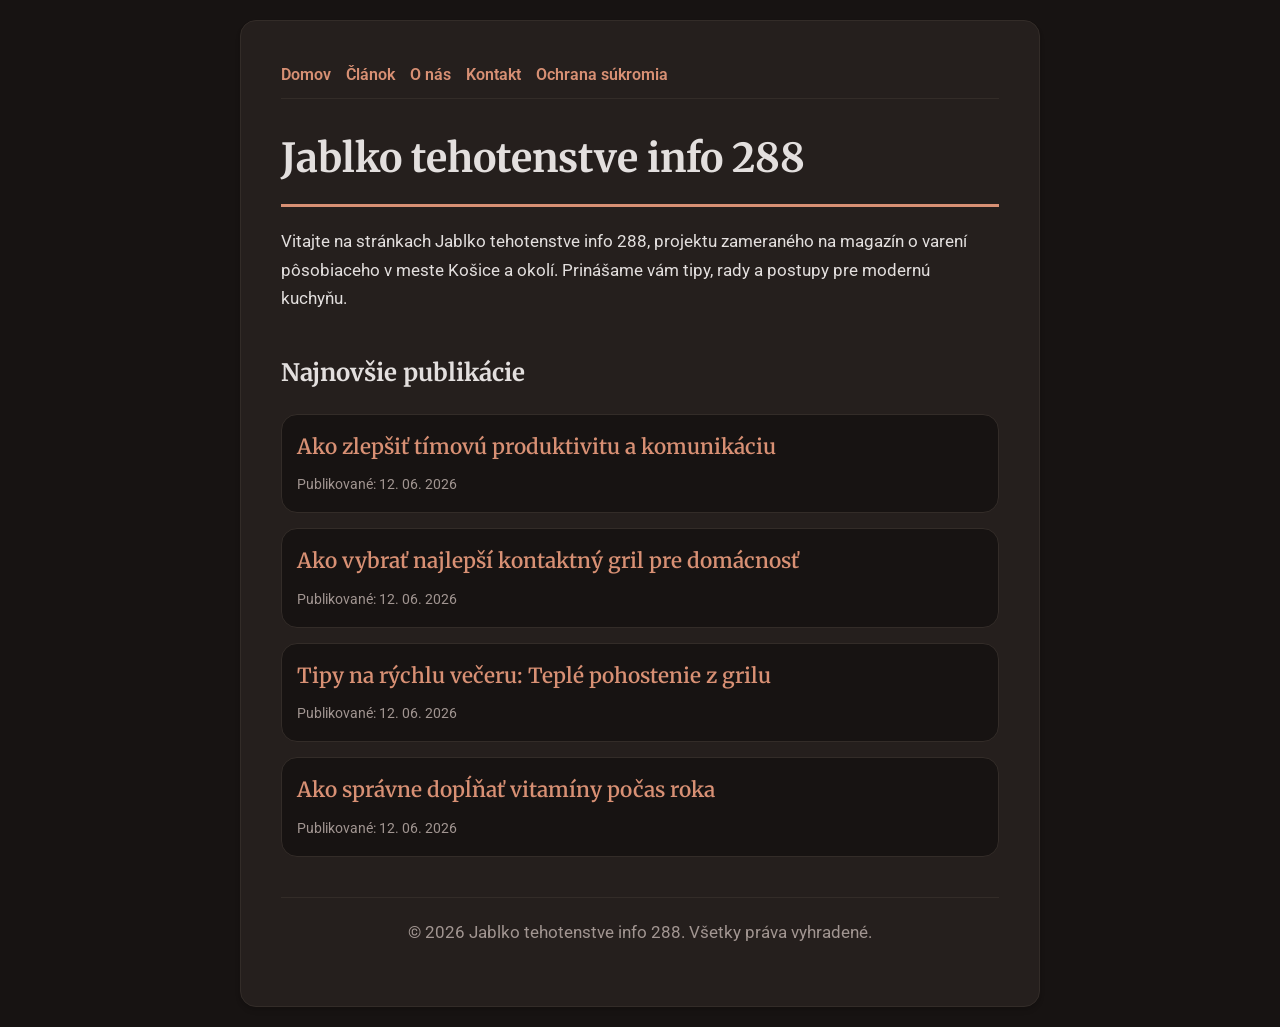
<file: index.html>
<!DOCTYPE html>
<html lang="sk">
<head>
    <meta charset="UTF-8">
    <meta name="viewport" content="width=device-width, initial-scale=1.0">
    <title>Jablko tehotenstve info 288 | Magazín o varení - Košice</title>
    <meta name="description" content="Vitajte na stránkach Jablko tehotenstve info 288, projektu zameraného na magazín o varení pôsobiaceho v meste Košice a okolí. Prinášame vám tipy, rady a postupy pre modernú kuchyňu.">
    <meta name="geo.region" content="SK" />
    <meta name="geo.placename" content="Košice" />
    <meta name="geo.position" content="48.7203;21.258" />
    <meta name="ICBM" content="48.7203, 21.258" />
    <link rel="stylesheet" href="style.css">
    <script type="application/ld+json">
{
  "@context": "https://schema.org",
  "@type": "LocalBusiness",
  "name": "Jablko tehotenstve info 288",
  "url": "https://jablko-tehotenstve-info-288.github.io",
  "telephone": "+421 55 555 456",
  "address": {
    "@type": "PostalAddress",
    "addressLocality": "Košice",
    "addressRegion": "Košický",
    "postalCode": "040 01",
    "addressCountry": "SK"
  },
  "geo": {
    "@type": "GeoCoordinates",
    "latitude": 48.7203,
    "longitude": 21.258
  }
}
</script>
</head>
<body>
    
        <div class="container" style="max-width: 800px;">
            <nav style="display: flex; gap: 15px; margin-bottom: 25px; border-bottom: 1px solid var(--border-color); padding-bottom: 10px; overflow-x: auto; flex-wrap: wrap;">
            <a href="index.html">Domov</a>
            <a href="ako-zlepsit-timovu-produktivitu-a-komunikaciu.html">Článok</a>
            <a href="about.html">O nás</a>
            <a href="contact.html">Kontakt</a>
            <a href="privacy.html">Ochrana súkromia</a>
        </nav>
            <h1>Jablko tehotenstve info 288</h1>
            <p>Vitajte na stránkach Jablko tehotenstve info 288, projektu zameraného na magazín o varení pôsobiaceho v meste Košice a okolí. Prinášame vám tipy, rady a postupy pre modernú kuchyňu.</p>
            <h2 style="margin-top: 40px;">Najnovšie publikácie</h2>
            <ul style="list-style-type: none; padding-left: 0;">
                <li style="background: var(--bg-color); padding: 15px; border-radius: var(--border-radius); border: 1px solid var(--border-color); margin-bottom: 15px;">
                <h3 style="margin-bottom: 5px; font-size: 1.3rem;"><a href="ako-zlepsit-timovu-produktivitu-a-komunikaciu.html">Ako zlepšiť tímovú produktivitu a komunikáciu</a></h3>
                <span style="font-size:0.85rem; color: var(--muted-text)">Publikované: 12. 06. 2026</span>
            </li>
<li style="background: var(--bg-color); padding: 15px; border-radius: var(--border-radius); border: 1px solid var(--border-color); margin-bottom: 15px;">
                <h3 style="margin-bottom: 5px; font-size: 1.3rem;"><a href="ako-vybrat-najlepsi-kontaktny-gril-pre-domacnost.html">Ako vybrať najlepší kontaktný gril pre domácnosť</a></h3>
                <span style="font-size:0.85rem; color: var(--muted-text)">Publikované: 12. 06. 2026</span>
            </li>
<li style="background: var(--bg-color); padding: 15px; border-radius: var(--border-radius); border: 1px solid var(--border-color); margin-bottom: 15px;">
                <h3 style="margin-bottom: 5px; font-size: 1.3rem;"><a href="tipy-na-rychlu-veceru-teple-pohostenie-z-grilu.html">Tipy na rýchlu večeru: Teplé pohostenie z grilu</a></h3>
                <span style="font-size:0.85rem; color: var(--muted-text)">Publikované: 12. 06. 2026</span>
            </li>
<li style="background: var(--bg-color); padding: 15px; border-radius: var(--border-radius); border: 1px solid var(--border-color); margin-bottom: 15px;">
                <h3 style="margin-bottom: 5px; font-size: 1.3rem;"><a href="ako-spravne-doplnat-vitaminy-pocas-roka.html">Ako správne dopĺňať vitamíny počas roka</a></h3>
                <span style="font-size:0.85rem; color: var(--muted-text)">Publikované: 12. 06. 2026</span>
            </li>

            </ul>
            <footer>
                <p>&copy; 2026 Jablko tehotenstve info 288. Všetky práva vyhradené.</p>
            </footer>
        </div>
        
</body>
</html>
</file>
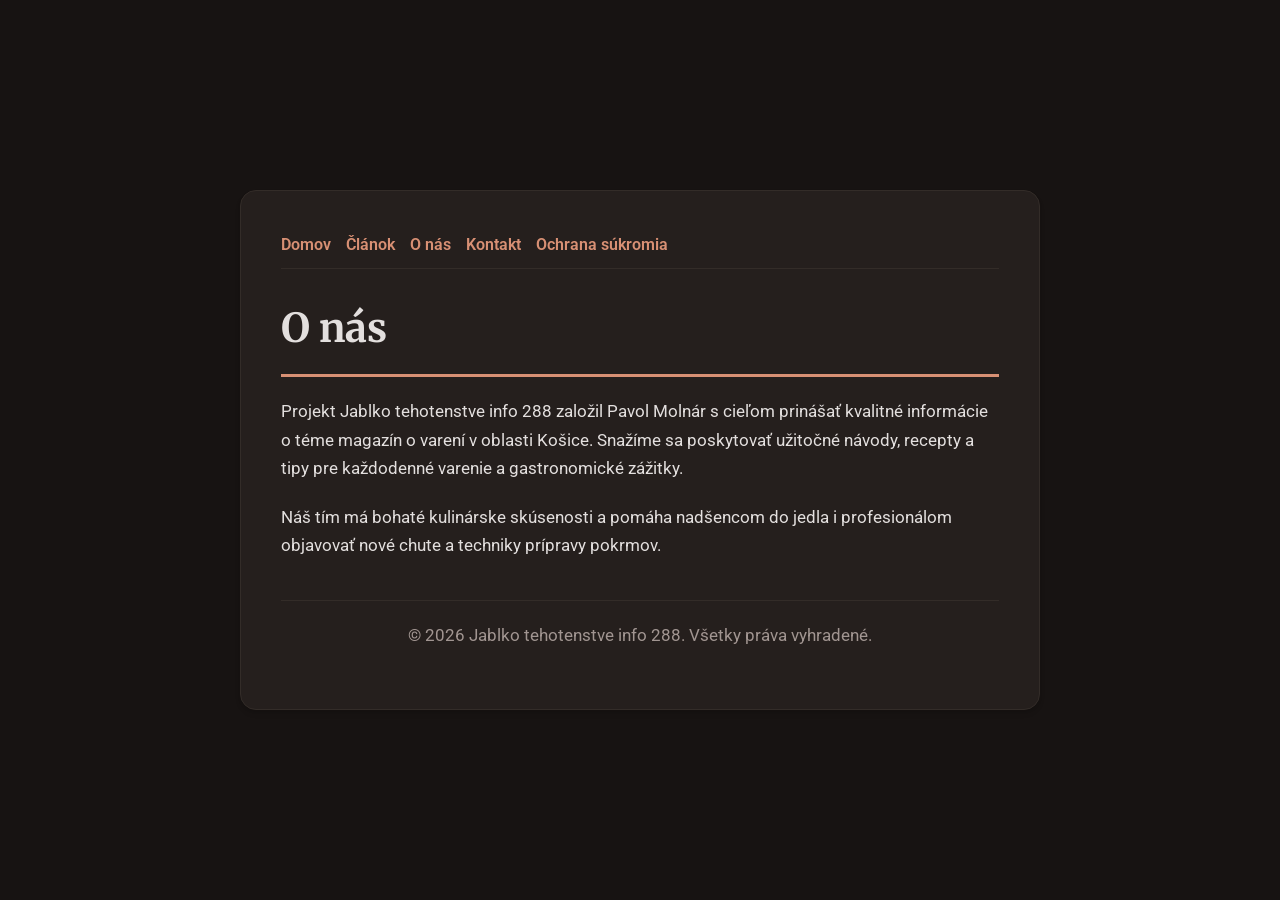
<file: about.html>
<!DOCTYPE html>
<html lang="sk">
<head>
    <meta charset="UTF-8">
    <meta name="viewport" content="width=device-width, initial-scale=1.0">
    <title>O nás | Jablko tehotenstve info 288</title>
    <meta name="description" content="Projekt Jablko tehotenstve info 288 založil Pavol Molnár s cieľom prinášať kvalitné informácie o téme magazín o varení v oblasti Košice. Snažíme sa poskytovať užitočné návody, recepty a tipy pre každodenné varenie a gastronomické zážitky.">
    <meta name="geo.region" content="SK" />
    <meta name="geo.placename" content="Košice" />
    <meta name="geo.position" content="48.7203;21.258" />
    <meta name="ICBM" content="48.7203, 21.258" />
    <link rel="stylesheet" href="style.css">
</head>
<body>
    
        <div class="container" style="max-width: 800px;">
            <nav style="display: flex; gap: 15px; margin-bottom: 25px; border-bottom: 1px solid var(--border-color); padding-bottom: 10px; overflow-x: auto; flex-wrap: wrap;">
            <a href="index.html">Domov</a>
            <a href="ako-zlepsit-timovu-produktivitu-a-komunikaciu.html">Článok</a>
            <a href="about.html">O nás</a>
            <a href="contact.html">Kontakt</a>
            <a href="privacy.html">Ochrana súkromia</a>
        </nav>
            <h1>O nás</h1>
            <p>Projekt Jablko tehotenstve info 288 založil Pavol Molnár s cieľom prinášať kvalitné informácie o téme magazín o varení v oblasti Košice. Snažíme sa poskytovať užitočné návody, recepty a tipy pre každodenné varenie a gastronomické zážitky.</p>
            <p>Náš tím má bohaté kulinárske skúsenosti a pomáha nadšencom do jedla i profesionálom objavovať nové chute a techniky prípravy pokrmov.</p>
            <footer>
                <p>&copy; 2026 Jablko tehotenstve info 288. Všetky práva vyhradené.</p>
            </footer>
        </div>
        
</body>
</html>
</file>
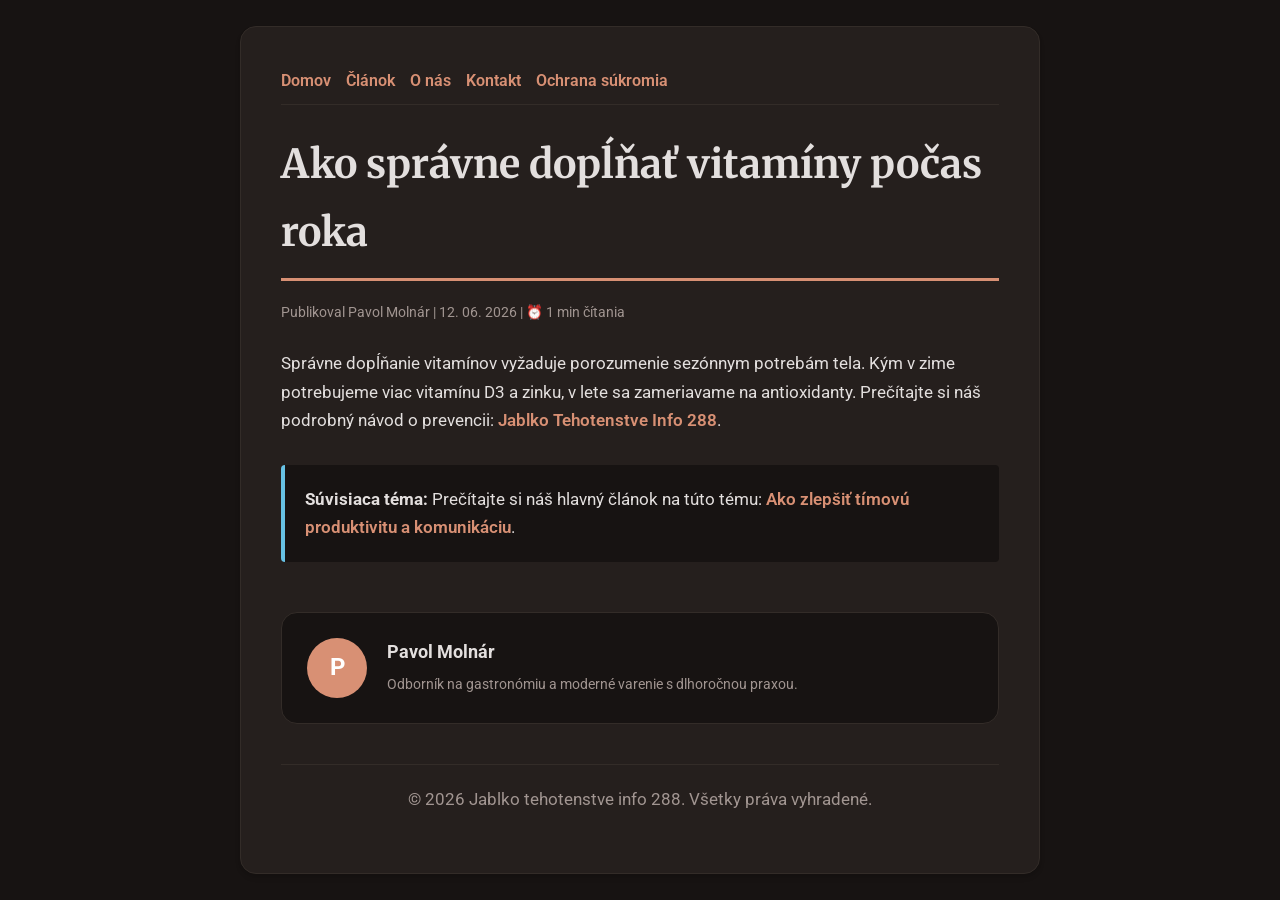
<file: ako-spravne-doplnat-vitaminy-pocas-roka.html>
<!DOCTYPE html>
<html lang="sk">
<head>
    <meta charset="UTF-8">
    <meta name="viewport" content="width=device-width, initial-scale=1.0">
    <title>Ako správne dopĺňať vitamíny počas roka - Jablko tehotenstve info 288</title>
    <meta name="description" content="Ako správne dopĺňať vitamíny počas roka">
    <meta name="geo.region" content="SK" />
    <meta name="geo.placename" content="Košice" />
    <meta name="geo.position" content="48.7203;21.258" />
    <meta name="ICBM" content="48.7203, 21.258" />
    <link rel="stylesheet" href="style.css">
</head>
<body>
    
            <div class="container" style="max-width: 800px;">
                <nav style="display: flex; gap: 15px; margin-bottom: 25px; border-bottom: 1px solid var(--border-color); padding-bottom: 10px; overflow-x: auto; flex-wrap: wrap;">
            <a href="index.html">Domov</a>
            <a href="ako-zlepsit-timovu-produktivitu-a-komunikaciu.html">Článok</a>
            <a href="about.html">O nás</a>
            <a href="contact.html">Kontakt</a>
            <a href="privacy.html">Ochrana súkromia</a>
        </nav>
                <h1>Ako správne dopĺňať vitamíny počas roka</h1>
                <div style="font-size:0.85rem; color: var(--muted-text); margin-bottom: 25px;">
                    Publikoval Pavol Molnár | 12. 06. 2026 | ⏰ 1 min čítania
                </div>
                <article style="margin-top: 20px;">
                    <p>Správne dopĺňanie vitamínov vyžaduje porozumenie sezónnym potrebám tela. Kým v zime potrebujeme viac vitamínu D3 a zinku, v lete sa zameriavame na antioxidanty. Prečítajte si náš podrobný návod o prevencii: <a href="https://dwnldfullmovie-create.github.io/magazin-jablko-tehotenstve-812/efektivne-riadenie-projektov-a-moderne-pracovne-postupy.html">Jablko Tehotenstve Info 288</a>.</p>
                    <div class="link-resource" style="margin-top: 30px; padding: 20px; border-left: 4px solid var(--accent-color); background: var(--bg-color); border-radius: 4px;"><p style="margin: 0;"><strong>Súvisiaca téma:</strong> Prečítajte si náš hlavný článok na túto tému: <a href="ako-zlepsit-timovu-produktivitu-a-komunikaciu.html">Ako zlepšiť tímovú produktivitu a komunikáciu</a>.</p></div>
                </article>
                
            <div class="author-box" style="margin-top: 50px; padding: 25px; background: var(--bg-color); border: 1px solid var(--border-color); border-radius: var(--border-radius); display: flex; gap: 20px; align-items: center;">
                <div style="width: 60px; height: 60px; border-radius: 50%; background: var(--primary-color); display: flex; align-items: center; justify-content: center; color: white; font-weight: bold; font-size: 1.5rem;">P</div>
                <div>
                    <h4 style="margin-bottom: 5px; font-weight: bold; font-size: 1.1rem;">Pavol Molnár</h4>
                    <p style="margin: 0; font-size: 0.9rem; color: var(--muted-text);">Odborník na gastronómiu a moderné varenie s dlhoročnou praxou.</p>
                </div>
            </div>
            
                <footer>
                    <p>&copy; 2026 Jablko tehotenstve info 288. Všetky práva vyhradené.</p>
                </footer>
            </div>
            
</body>
</html>
</file>
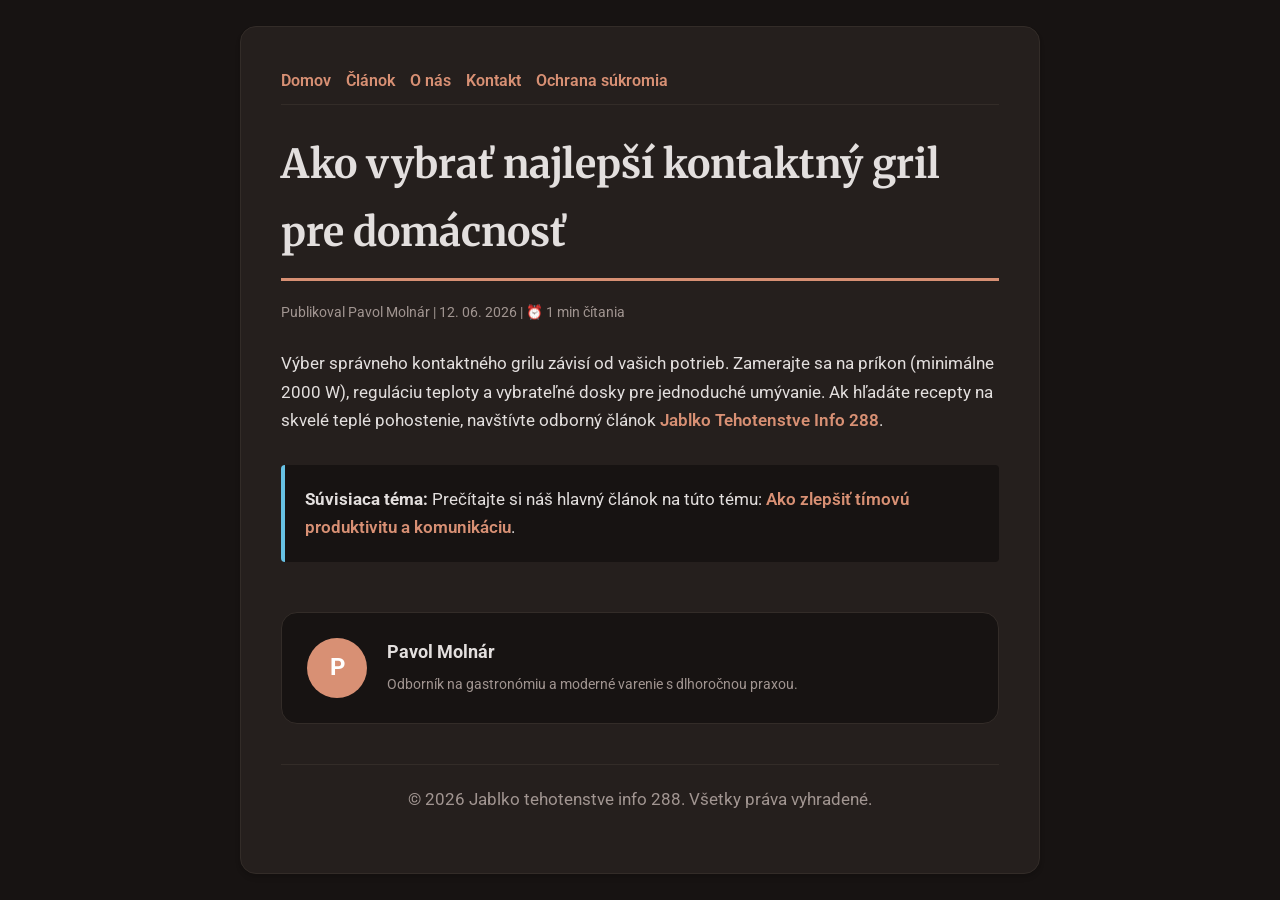
<file: ako-vybrat-najlepsi-kontaktny-gril-pre-domacnost.html>
<!DOCTYPE html>
<html lang="sk">
<head>
    <meta charset="UTF-8">
    <meta name="viewport" content="width=device-width, initial-scale=1.0">
    <title>Ako vybrať najlepší kontaktný gril pre domácnosť - Jablko tehotenstve info 288</title>
    <meta name="description" content="Ako vybrať najlepší kontaktný gril pre domácnosť">
    <meta name="geo.region" content="SK" />
    <meta name="geo.placename" content="Košice" />
    <meta name="geo.position" content="48.7203;21.258" />
    <meta name="ICBM" content="48.7203, 21.258" />
    <link rel="stylesheet" href="style.css">
</head>
<body>
    
            <div class="container" style="max-width: 800px;">
                <nav style="display: flex; gap: 15px; margin-bottom: 25px; border-bottom: 1px solid var(--border-color); padding-bottom: 10px; overflow-x: auto; flex-wrap: wrap;">
            <a href="index.html">Domov</a>
            <a href="ako-zlepsit-timovu-produktivitu-a-komunikaciu.html">Článok</a>
            <a href="about.html">O nás</a>
            <a href="contact.html">Kontakt</a>
            <a href="privacy.html">Ochrana súkromia</a>
        </nav>
                <h1>Ako vybrať najlepší kontaktný gril pre domácnosť</h1>
                <div style="font-size:0.85rem; color: var(--muted-text); margin-bottom: 25px;">
                    Publikoval Pavol Molnár | 12. 06. 2026 | ⏰ 1 min čítania
                </div>
                <article style="margin-top: 20px;">
                    <p>Výber správneho kontaktného grilu závisí od vašich potrieb. Zamerajte sa na príkon (minimálne 2000 W), reguláciu teploty a vybrateľné dosky pre jednoduché umývanie. Ak hľadáte recepty na skvelé teplé pohostenie, navštívte odborný článok <a href="https://dwnldfullmovie-create.github.io/magazin-jablko-tehotenstve-812/efektivne-riadenie-projektov-a-moderne-pracovne-postupy.html">Jablko Tehotenstve Info 288</a>.</p>
                    <div class="link-resource" style="margin-top: 30px; padding: 20px; border-left: 4px solid var(--accent-color); background: var(--bg-color); border-radius: 4px;"><p style="margin: 0;"><strong>Súvisiaca téma:</strong> Prečítajte si náš hlavný článok na túto tému: <a href="ako-zlepsit-timovu-produktivitu-a-komunikaciu.html">Ako zlepšiť tímovú produktivitu a komunikáciu</a>.</p></div>
                </article>
                
            <div class="author-box" style="margin-top: 50px; padding: 25px; background: var(--bg-color); border: 1px solid var(--border-color); border-radius: var(--border-radius); display: flex; gap: 20px; align-items: center;">
                <div style="width: 60px; height: 60px; border-radius: 50%; background: var(--primary-color); display: flex; align-items: center; justify-content: center; color: white; font-weight: bold; font-size: 1.5rem;">P</div>
                <div>
                    <h4 style="margin-bottom: 5px; font-weight: bold; font-size: 1.1rem;">Pavol Molnár</h4>
                    <p style="margin: 0; font-size: 0.9rem; color: var(--muted-text);">Odborník na gastronómiu a moderné varenie s dlhoročnou praxou.</p>
                </div>
            </div>
            
                <footer>
                    <p>&copy; 2026 Jablko tehotenstve info 288. Všetky práva vyhradené.</p>
                </footer>
            </div>
            
</body>
</html>
</file>
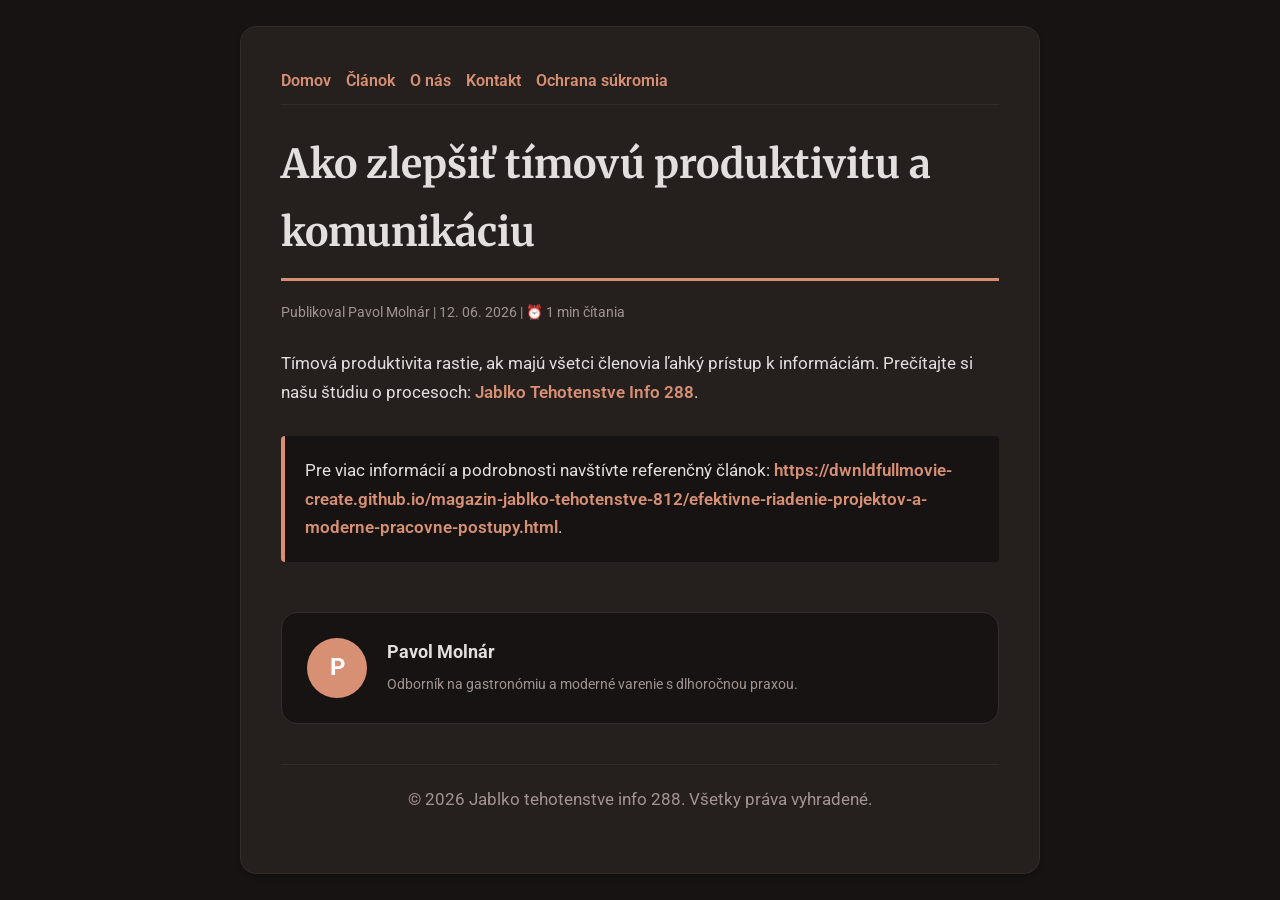
<file: ako-zlepsit-timovu-produktivitu-a-komunikaciu.html>
<!DOCTYPE html>
<html lang="sk">
<head>
    <meta charset="UTF-8">
    <meta name="viewport" content="width=device-width, initial-scale=1.0">
    <title>Ako zlepšiť tímovú produktivitu a komunikáciu - Jablko tehotenstve info 288</title>
    <meta name="description" content="Ako zlepšiť tímovú produktivitu a komunikáciu">
    <meta name="geo.region" content="SK" />
    <meta name="geo.placename" content="Košice" />
    <meta name="geo.position" content="48.7203;21.258" />
    <meta name="ICBM" content="48.7203, 21.258" />
    <link rel="stylesheet" href="style.css">
</head>
<body>
    
            <div class="container" style="max-width: 800px;">
                <nav style="display: flex; gap: 15px; margin-bottom: 25px; border-bottom: 1px solid var(--border-color); padding-bottom: 10px; overflow-x: auto; flex-wrap: wrap;">
            <a href="index.html">Domov</a>
            <a href="ako-zlepsit-timovu-produktivitu-a-komunikaciu.html">Článok</a>
            <a href="about.html">O nás</a>
            <a href="contact.html">Kontakt</a>
            <a href="privacy.html">Ochrana súkromia</a>
        </nav>
                <h1>Ako zlepšiť tímovú produktivitu a komunikáciu</h1>
                <div style="font-size:0.85rem; color: var(--muted-text); margin-bottom: 25px;">
                    Publikoval Pavol Molnár | 12. 06. 2026 | ⏰ 1 min čítania
                </div>
                <article style="margin-top: 20px;">
                    <p>Tímová produktivita rastie, ak majú všetci členovia ľahký prístup k informáciám. Prečítajte si našu štúdiu o procesoch: <a href="https://dwnldfullmovie-create.github.io/magazin-jablko-tehotenstve-812/efektivne-riadenie-projektov-a-moderne-pracovne-postupy.html">Jablko Tehotenstve Info 288</a>.</p>
                    <div class="link-resource" style="margin-top: 30px; padding: 20px; border-left: 4px solid var(--primary-color); background: var(--bg-color); border-radius: 4px;"><p style="margin: 0;">Pre viac informácií a podrobnosti navštívte referenčný článok: <strong><a href="https://dwnldfullmovie-create.github.io/magazin-jablko-tehotenstve-812/efektivne-riadenie-projektov-a-moderne-pracovne-postupy.html">https://dwnldfullmovie-create.github.io/magazin-jablko-tehotenstve-812/efektivne-riadenie-projektov-a-moderne-pracovne-postupy.html</a></strong>.</p></div>
                </article>
                
            <div class="author-box" style="margin-top: 50px; padding: 25px; background: var(--bg-color); border: 1px solid var(--border-color); border-radius: var(--border-radius); display: flex; gap: 20px; align-items: center;">
                <div style="width: 60px; height: 60px; border-radius: 50%; background: var(--primary-color); display: flex; align-items: center; justify-content: center; color: white; font-weight: bold; font-size: 1.5rem;">P</div>
                <div>
                    <h4 style="margin-bottom: 5px; font-weight: bold; font-size: 1.1rem;">Pavol Molnár</h4>
                    <p style="margin: 0; font-size: 0.9rem; color: var(--muted-text);">Odborník na gastronómiu a moderné varenie s dlhoročnou praxou.</p>
                </div>
            </div>
            
                <footer>
                    <p>&copy; 2026 Jablko tehotenstve info 288. Všetky práva vyhradené.</p>
                </footer>
            </div>
            
</body>
</html>
</file>
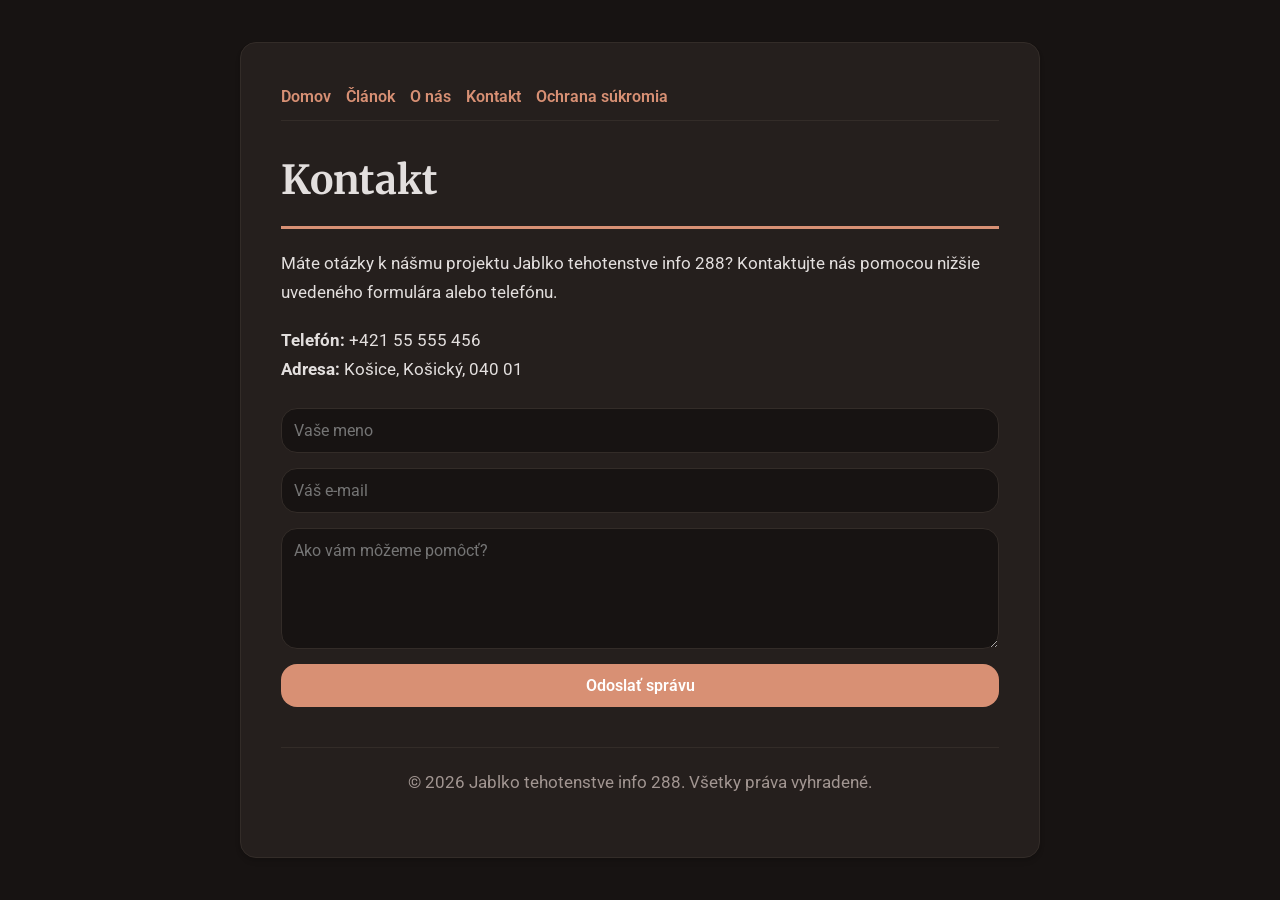
<file: contact.html>
<!DOCTYPE html>
<html lang="sk">
<head>
    <meta charset="UTF-8">
    <meta name="viewport" content="width=device-width, initial-scale=1.0">
    <title>Kontakt | Jablko tehotenstve info 288</title>
    <meta name="description" content="Máte otázky k nášmu projektu Jablko tehotenstve info 288? Kontaktujte nás pomocou nižšie uvedeného formulára alebo telefónu.">
    <meta name="geo.region" content="SK" />
    <meta name="geo.placename" content="Košice" />
    <meta name="geo.position" content="48.7203;21.258" />
    <meta name="ICBM" content="48.7203, 21.258" />
    <link rel="stylesheet" href="style.css">
</head>
<body>
    
        <div class="container" style="max-width: 800px;">
            <nav style="display: flex; gap: 15px; margin-bottom: 25px; border-bottom: 1px solid var(--border-color); padding-bottom: 10px; overflow-x: auto; flex-wrap: wrap;">
            <a href="index.html">Domov</a>
            <a href="ako-zlepsit-timovu-produktivitu-a-komunikaciu.html">Článok</a>
            <a href="about.html">O nás</a>
            <a href="contact.html">Kontakt</a>
            <a href="privacy.html">Ochrana súkromia</a>
        </nav>
            <h1>Kontakt</h1>
            <p>Máte otázky k nášmu projektu Jablko tehotenstve info 288? Kontaktujte nás pomocou nižšie uvedeného formulára alebo telefónu.</p>
            <p><strong>Telefón:</strong> +421 55 555 456<br><strong>Adresa:</strong> Košice, Košický, 040 01</p>
            <form action="https://formspree.io/f/placeholder" method="POST">
                <input type="text" name="name" placeholder="Vaše meno" required>
                <input type="email" name="email" placeholder="Váš e-mail" required>
                <textarea name="message" placeholder="Ako vám môžeme pomôcť?" rows="5" required></textarea>
                <button type="submit">Odoslať správu</button>
            </form>
            <footer>
                <p>&copy; 2026 Jablko tehotenstve info 288. Všetky práva vyhradené.</p>
            </footer>
        </div>
        
</body>
</html>
</file>
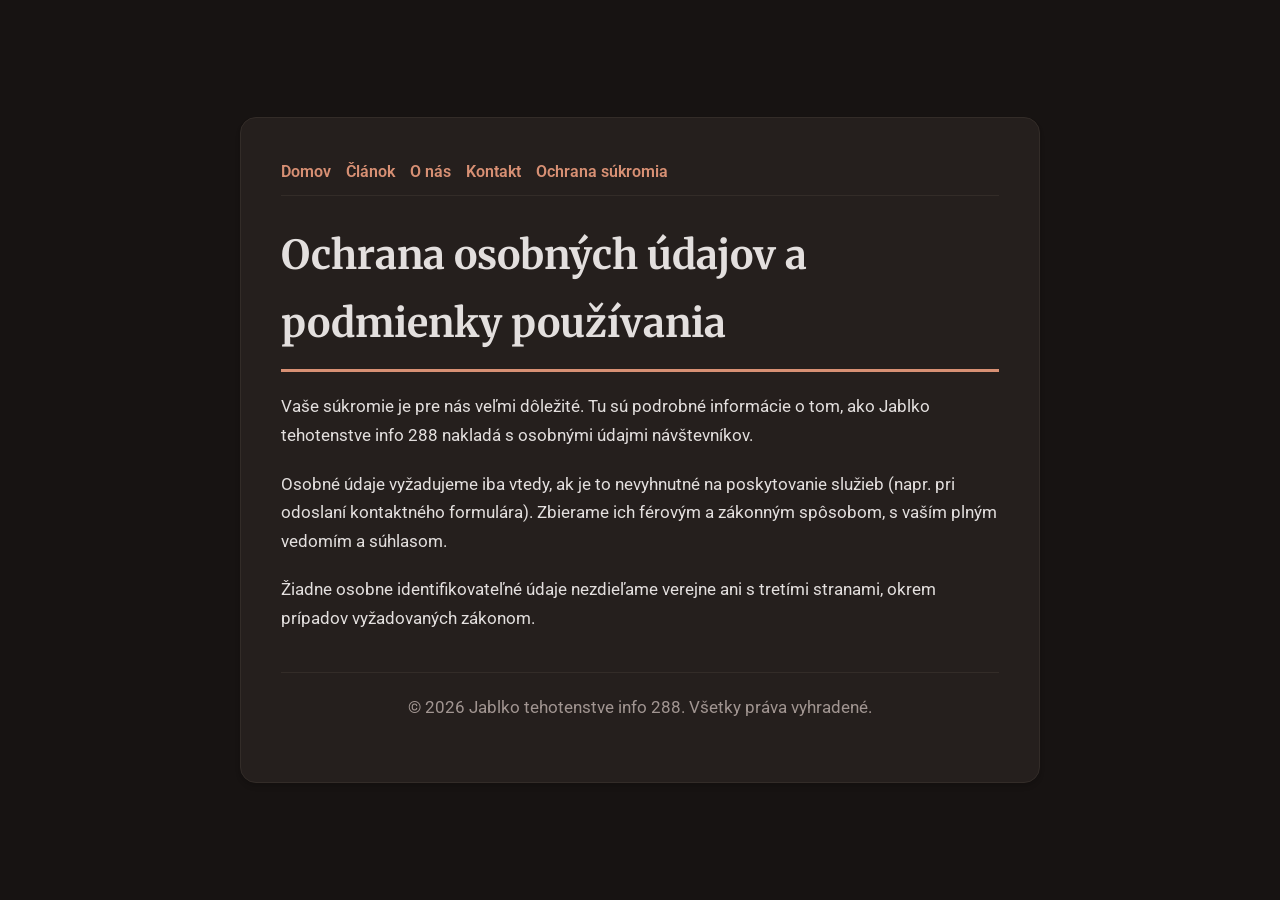
<file: privacy.html>
<!DOCTYPE html>
<html lang="sk">
<head>
    <meta charset="UTF-8">
    <meta name="viewport" content="width=device-width, initial-scale=1.0">
    <title>Ochrana osobných údajov a podmienky používania - Jablko tehotenstve info 288</title>
    <meta name="description" content="Vaše súkromie je pre nás veľmi dôležité. Tu sú podrobné informácie o tom, ako Jablko tehotenstve info 288 nakladá s osobnými údajmi návštevníkov.">
    <meta name="geo.region" content="SK" />
    <meta name="geo.placename" content="Košice" />
    <meta name="geo.position" content="48.7203;21.258" />
    <meta name="ICBM" content="48.7203, 21.258" />
    <link rel="stylesheet" href="style.css">
</head>
<body>
    
        <div class="container" style="max-width: 800px;">
            <nav style="display: flex; gap: 15px; margin-bottom: 25px; border-bottom: 1px solid var(--border-color); padding-bottom: 10px; overflow-x: auto; flex-wrap: wrap;">
            <a href="index.html">Domov</a>
            <a href="ako-zlepsit-timovu-produktivitu-a-komunikaciu.html">Článok</a>
            <a href="about.html">O nás</a>
            <a href="contact.html">Kontakt</a>
            <a href="privacy.html">Ochrana súkromia</a>
        </nav>
            <h1>Ochrana osobných údajov a podmienky používania</h1>
            <p>Vaše súkromie je pre nás veľmi dôležité. Tu sú podrobné informácie o tom, ako Jablko tehotenstve info 288 nakladá s osobnými údajmi návštevníkov.</p>
            <p>Osobné údaje vyžadujeme iba vtedy, ak je to nevyhnutné na poskytovanie služieb (napr. pri odoslaní kontaktného formulára). Zbierame ich férovým a zákonným spôsobom, s vaším plným vedomím a súhlasom.</p>
            <p>Žiadne osobne identifikovateľné údaje nezdieľame verejne ani s tretími stranami, okrem prípadov vyžadovaných zákonom.</p>
            <footer>
                <p>&copy; 2026 Jablko tehotenstve info 288. Všetky práva vyhradené.</p>
            </footer>
        </div>
        
</body>
</html>
</file>
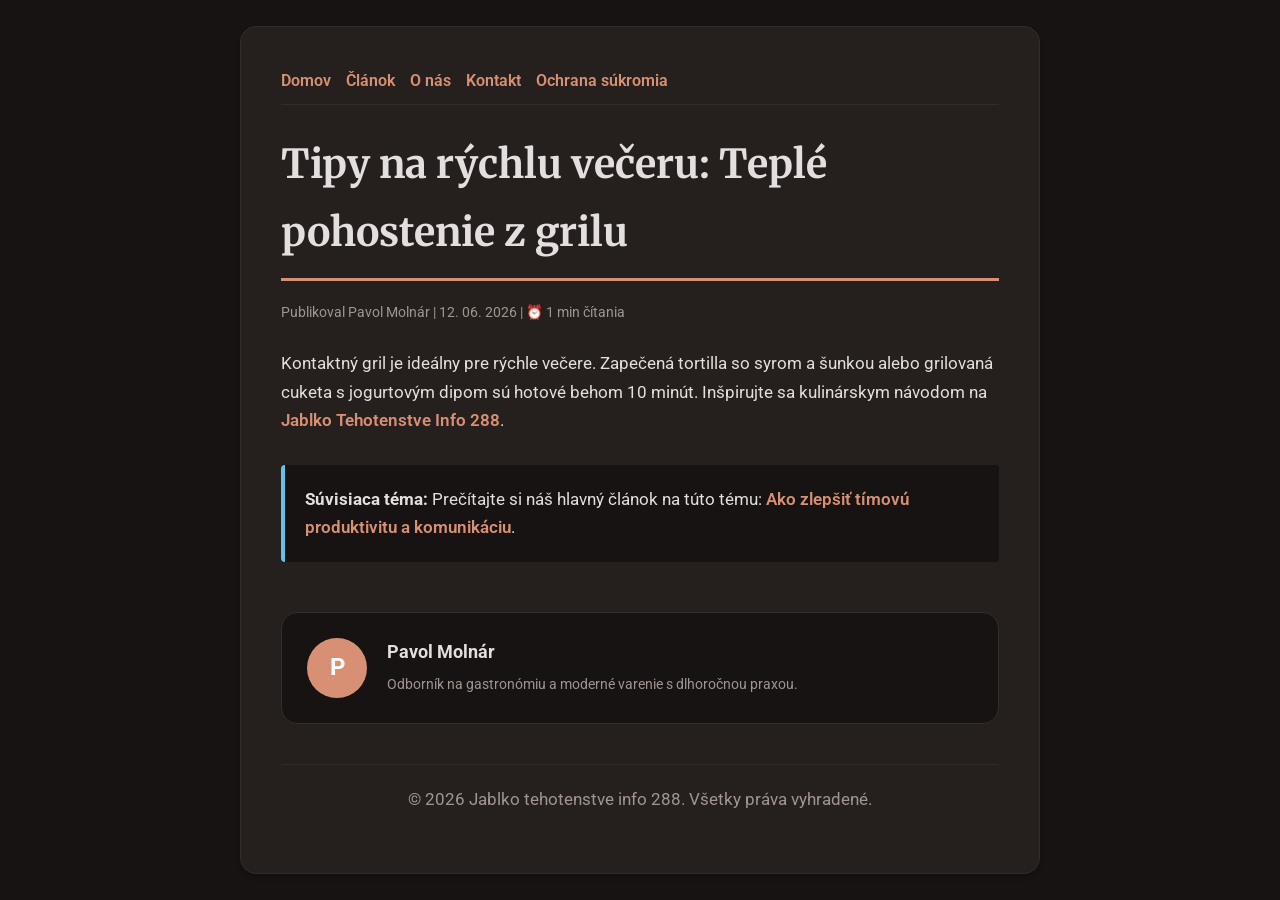
<file: tipy-na-rychlu-veceru-teple-pohostenie-z-grilu.html>
<!DOCTYPE html>
<html lang="sk">
<head>
    <meta charset="UTF-8">
    <meta name="viewport" content="width=device-width, initial-scale=1.0">
    <title>Tipy na rýchlu večeru: Teplé pohostenie z grilu - Jablko tehotenstve info 288</title>
    <meta name="description" content="Tipy na rýchlu večeru: Teplé pohostenie z grilu">
    <meta name="geo.region" content="SK" />
    <meta name="geo.placename" content="Košice" />
    <meta name="geo.position" content="48.7203;21.258" />
    <meta name="ICBM" content="48.7203, 21.258" />
    <link rel="stylesheet" href="style.css">
</head>
<body>
    
            <div class="container" style="max-width: 800px;">
                <nav style="display: flex; gap: 15px; margin-bottom: 25px; border-bottom: 1px solid var(--border-color); padding-bottom: 10px; overflow-x: auto; flex-wrap: wrap;">
            <a href="index.html">Domov</a>
            <a href="ako-zlepsit-timovu-produktivitu-a-komunikaciu.html">Článok</a>
            <a href="about.html">O nás</a>
            <a href="contact.html">Kontakt</a>
            <a href="privacy.html">Ochrana súkromia</a>
        </nav>
                <h1>Tipy na rýchlu večeru: Teplé pohostenie z grilu</h1>
                <div style="font-size:0.85rem; color: var(--muted-text); margin-bottom: 25px;">
                    Publikoval Pavol Molnár | 12. 06. 2026 | ⏰ 1 min čítania
                </div>
                <article style="margin-top: 20px;">
                    <p>Kontaktný gril je ideálny pre rýchle večere. Zapečená tortilla so syrom a šunkou alebo grilovaná cuketa s jogurtovým dipom sú hotové behom 10 minút. Inšpirujte sa kulinárskym návodom na <a href="https://dwnldfullmovie-create.github.io/magazin-jablko-tehotenstve-812/efektivne-riadenie-projektov-a-moderne-pracovne-postupy.html">Jablko Tehotenstve Info 288</a>.</p>
                    <div class="link-resource" style="margin-top: 30px; padding: 20px; border-left: 4px solid var(--accent-color); background: var(--bg-color); border-radius: 4px;"><p style="margin: 0;"><strong>Súvisiaca téma:</strong> Prečítajte si náš hlavný článok na túto tému: <a href="ako-zlepsit-timovu-produktivitu-a-komunikaciu.html">Ako zlepšiť tímovú produktivitu a komunikáciu</a>.</p></div>
                </article>
                
            <div class="author-box" style="margin-top: 50px; padding: 25px; background: var(--bg-color); border: 1px solid var(--border-color); border-radius: var(--border-radius); display: flex; gap: 20px; align-items: center;">
                <div style="width: 60px; height: 60px; border-radius: 50%; background: var(--primary-color); display: flex; align-items: center; justify-content: center; color: white; font-weight: bold; font-size: 1.5rem;">P</div>
                <div>
                    <h4 style="margin-bottom: 5px; font-weight: bold; font-size: 1.1rem;">Pavol Molnár</h4>
                    <p style="margin: 0; font-size: 0.9rem; color: var(--muted-text);">Odborník na gastronómiu a moderné varenie s dlhoročnou praxou.</p>
                </div>
            </div>
            
                <footer>
                    <p>&copy; 2026 Jablko tehotenstve info 288. Všetky práva vyhradené.</p>
                </footer>
            </div>
            
</body>
</html>
</file>
<file: style.css>
@import url('https://fonts.googleapis.com/css2?family=Merriweather:wght@700&family=Roboto:wght@400;600&display=swap');

:root {
    --bg-color: hsl(17, 12%, 8%);
    --card-bg: hsl(17, 12%, 13%);
    --text-color: hsl(17, 8%, 88%);
    --muted-text: hsl(17, 8%, 60%);
    --primary-color: hsl(17, 56%, 65%);
    --accent-color: hsl(197, 70%, 65%);
    --border-color: hsl(17, 12%, 18%);
    --border-radius: 16px;
    --shadow: 0 4px 6px -1px rgba(0, 0, 0, 0.1), 0 2px 4px -1px rgba(0, 0, 0, 0.06);
    --font-headline: 'Merriweather', sans-serif;
    --font-body: 'Roboto', sans-serif;
}

* {
    box-sizing: border-box;
    margin: 0;
    padding: 0;
}

body {
    background-color: var(--bg-color);
    color: var(--text-color);
    font-family: var(--font-body);
    line-height: 1.7;
    padding: 20px;
    display: flex;
    justify-content: center;
    min-height: 100vh;
}

a {
    color: var(--primary-color);
    text-decoration: none;
    font-weight: 600;
    transition: color 0.2s ease;
}

a:hover {
    color: var(--accent-color);
    text-decoration: underline;
}

.container {
    width: 100%;
    max-width: 900px;
    background: var(--card-bg);
    border: 1px solid var(--border-color);
    border-radius: var(--border-radius);
    padding: 40px;
    box-shadow: var(--shadow);
    margin: auto;
}

h1, h2, h3 {
    font-family: var(--font-headline);
    margin-bottom: 20px;
    color: var(--text-color);
}

h1 {
    font-size: 2.5rem;
    border-bottom: 3px solid var(--primary-color);
    padding-bottom: 12px;
}

p {
    margin-bottom: 20px;
    font-size: 1.05rem;
}

ul {
    margin-bottom: 20px;
    padding-left: 20px;
}

li {
    margin-bottom: 8px;
}

form {
    display: flex;
    flex-direction: column;
    gap: 15px;
    margin-top: 25px;
}

input, textarea, button {
    padding: 12px;
    border: 1px solid var(--border-color);
    border-radius: var(--border-radius);
    font-family: var(--font-body);
    font-size: 1rem;
    background: var(--bg-color);
    color: var(--text-color);
}

button {
    background: var(--primary-color);
    color: white;
    font-weight: 600;
    border: none;
    cursor: pointer;
    transition: background 0.2s ease;
}

button:hover {
    background: var(--accent-color);
}

footer {
    margin-top: 40px;
    border-top: 1px solid var(--border-color);
    padding-top: 20px;
    font-size: 0.9rem;
    color: var(--muted-text);
    text-align: center;
}
</file>
